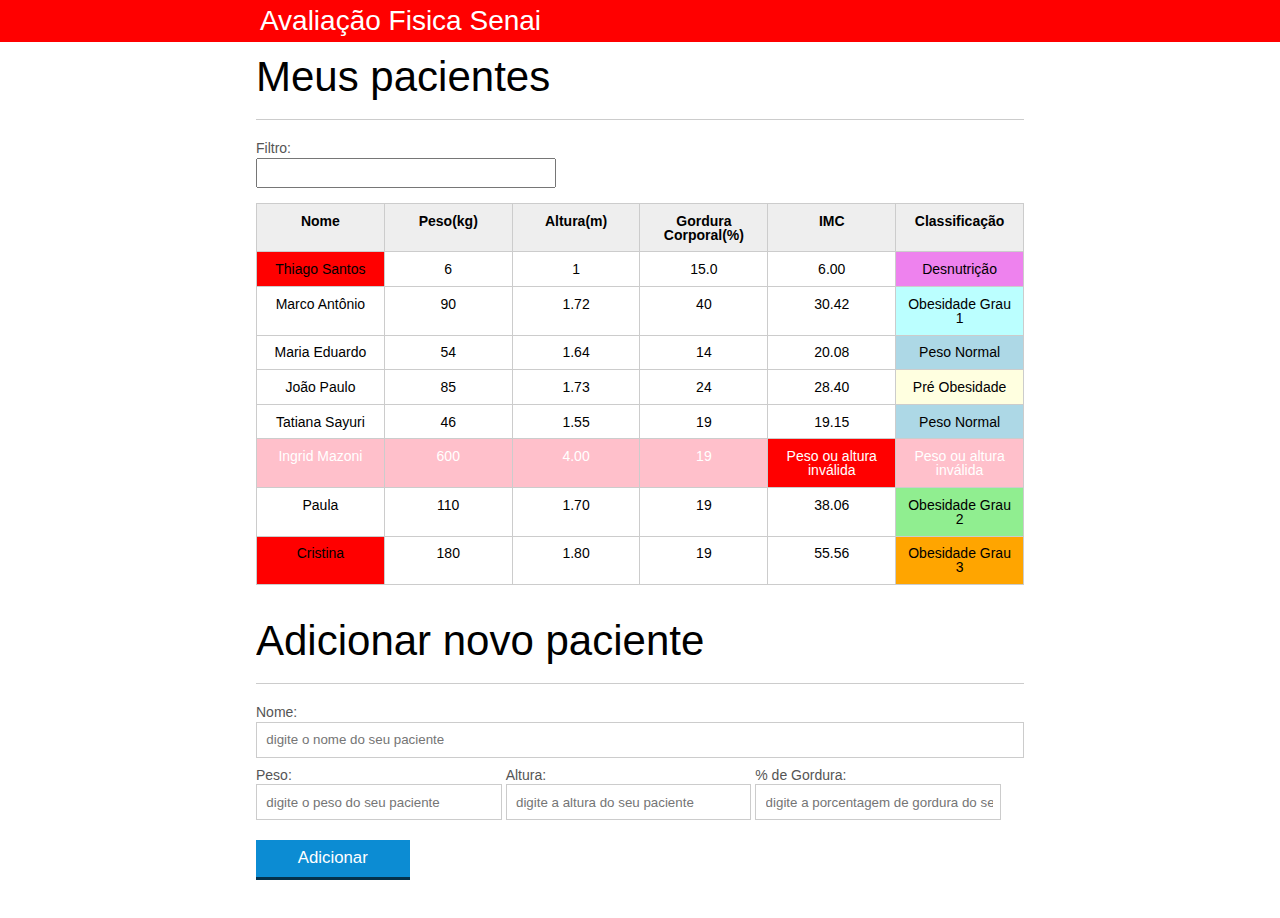
<file: index.html>
<!DOCTYPE html>
<html lang="pt-br">
	<head>
		<meta charset="UTF-8">
		<title>Introdução ao Javascript</title>
		<link rel="icon" href="icone.png" type="image/x-icon">
		<link rel="stylesheet" type="text/css" href="css/reset.css">
		<link rel="stylesheet" type="text/css" href="css/style.css">



	</head>
	<body>

		<header>
			<div class="container">
				<h1 class="titulo_principal">Escola SENAI</h1>
			</div>
		</header>
		<main>
			<section class="container">
				<h2>Meus pacientes</h2>
				<label for="filtro">Filtro: </label>
				<input type="text" name="filtro" id="filtrar-tabela">

				<table>
					<thead>
						<tr>
							<th>Nome</th>
							<th>Peso(kg)</th>
							<th>Altura(m)</th>
							<th>Gordura Corporal(%)</th>
							<th>IMC</th>
							<th>Classificação</th>
						</tr>
					</thead>
					<tbody id="tabela-pacientes">
						<tr class="paciente cor"  id="primeiro_paciente">
							<td class="info-nome">Thiago Santos</td>
							<td class="info-peso">6</td>
							<td class="info-altura">1</td>
							<td class="info-gordura">15.0</td>
							<td class="info-imc">0</td>
							<td class="info-classificacao">0</td>
						</tr>

						<tr class="paciente cor" id="segundo_paciente">
							<td class="info-nome">Marco Antônio</td>
							<td class="info-peso">90</td>
							<td class="info-altura">1.72</td>
							<td class="info-gordura">40</td>
							<td class="info-imc">0</td>
							<td class="info-classificacao">0</td>
						</tr>

						<tr class="paciente cor" id="terceiro_paciente">
							<td class="info-nome">Maria Eduardo</td>
							<td class="info-peso">54</td>
							<td class="info-altura">1.64</td>
							<td class="info-gordura">14</td>
							<td class="info-imc">0</td>
							<td class="info-classificacao">0</td>
						</tr>

						<tr class="paciente cor" id="quarto_paciente">
							<td class="info-nome">João Paulo</td>
							<td class="info-peso">85</td>
							<td class="info-altura">1.73</td>
							<td class="info-gordura">24</td>
							<td class="info-imc">0</td>
							<td class="info-classificacao">0</td>
						</tr>
						<tr class="paciente cor" id="quinto_paciente">
							<td class="info-nome">Tatiana Sayuri</td>
							<td class="info-peso">46</td>
							<td class="info-altura">1.55</td>
							<td class="info-gordura">19</td>
							<td class="info-imc">0</td>
							<td class="info-classificacao">0</td>
						</tr>
						<tr class="paciente cor" id="quinto_paciente">
							<td class="info-nome">Ingrid Mazoni</td>
							<td class="info-peso">600</td>
							<td class="info-altura">4.00</td>
							<td class="info-gordura">19</td>
							<td class="info-imc">0</td>
							<td class="info-classificacao">0</td>
						</tr>
						<tr class="paciente cor" id="quinto_paciente">
							<td class="info-nome">Paula</td>
							<td class="info-peso">110</td>
							<td class="info-altura">1.70</td>
							<td class="info-gordura">19</td>
							<td class="info-imc">0</td>
							<td class="info-classificacao">0</td>
						</tr>
						<tr class="paciente cor" id="quinto_paciente">
							<td class="info-nome">Cristina</td>
							<td class="info-peso">180</td>
							<td class="info-altura">1.80</td>
							<td class="info-gordura">19</td>
							<td class="info-imc">0</td>
							<td class="info-classificacao">0</td>
						</tr>
					</tbody>
				</table>

			</section>
			<!-- onmouseover="alert('Passei o rato em cima')" -->

	<section class="container">
			<span id="msgErro"></span>
			<ul id="mensagemErro"></ul>

		    <h2 id="titulo-form" >Adicionar novo paciente</h2>
		    <form method="post" name="fichaPaciente" id="formPaciente" action="#">
		        <div class="">
		            <label for="nome">Nome:</label>
		            <input id="nome" name="nome" type="text" placeholder="digite o nome do seu paciente" class="campo">
		        </div>
		        <div class="grupo">
		            <label for="peso">Peso:</label>
		            <input id="peso" name="peso" type="text" placeholder="digite o peso do seu paciente" class="campo campo-medio">
		        </div>
		        <div class="grupo">
		            <label for="altura">Altura:</label>
		            <input id="altura" name="altura" type="text" placeholder="digite a altura do seu paciente" class="campo campo-medio">
		        </div>
		        <div class="grupo">
		            <label for="gordura">% de Gordura:</label>
		            <input id="gordura" type="text" placeholder="digite a porcentagem de gordura do seu paciente" class="campo campo-medio">
		        </div>

		        <button id="adicionar-paciente" class="botao bto-principal">Adicionar</button>
		    </form>
	</section>
    



		</main>

		<script src="js/form.js"></script>
		<script src="js/imc.js"></script>
		<script src="js/logica.js"></script>
		<script src="js/removePacientes.js"></script>
		<script src="js/filtro.js"></script>



	</body>
</html>
</file>
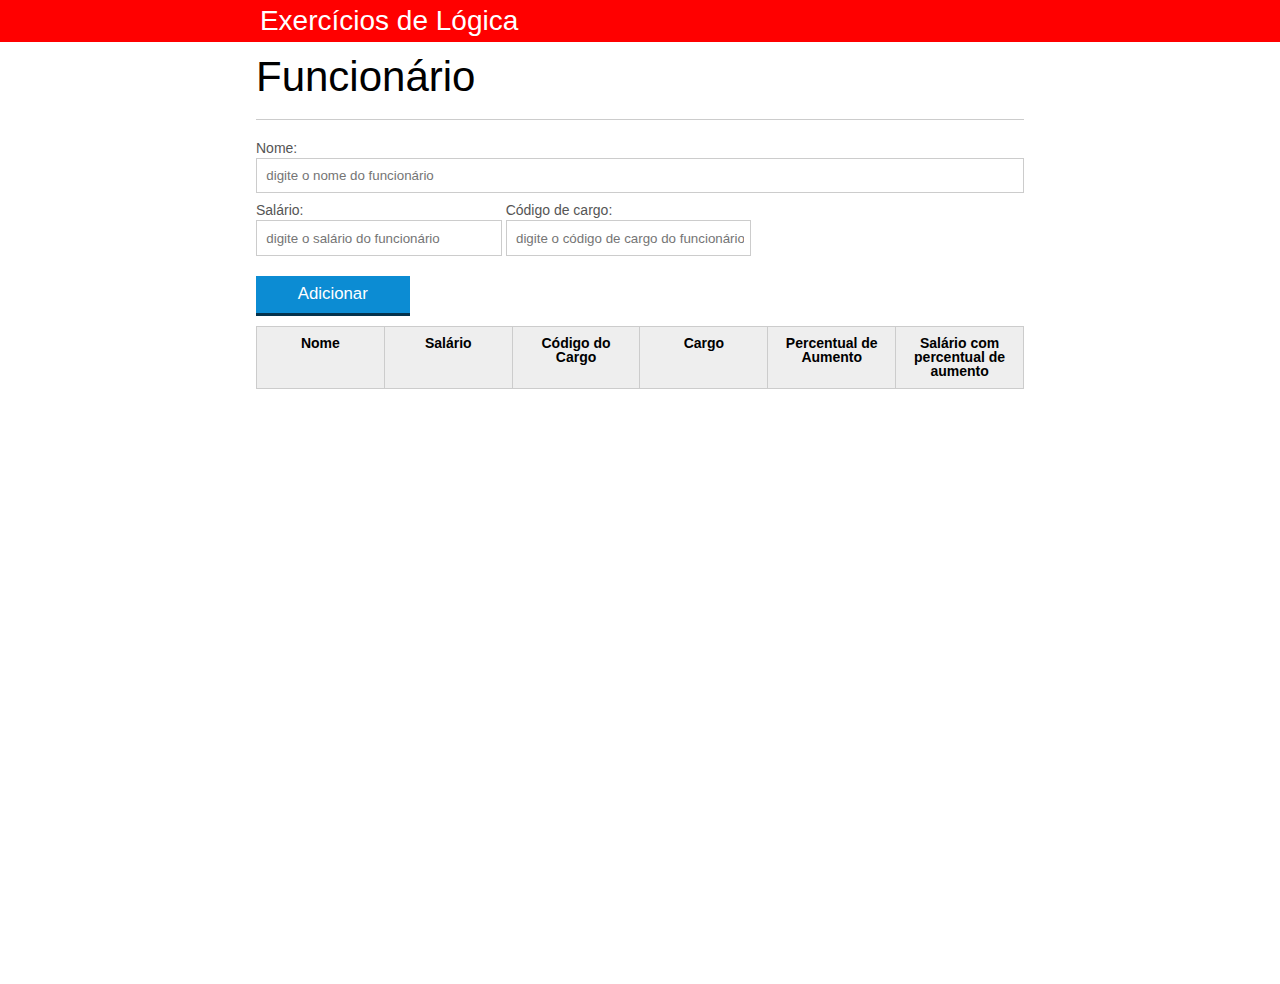
<file: logica.html>
<!DOCTYPE>
<html lang="pt-br">
<head>
	<meta charset="utf-8">
	<title>Logica</title>
	<link rel="stylesheet" type="text/css" href="css/reset.css">
	<link rel="stylesheet" type="text/css" href="css/style.css">
</head>
<body>


		<header>
			<div class="container">
				<h1 class="titulo_principal">Exercícios de Lógica</h1>
			</div>
		</header>

		<main>
			

			<section class="container">
		    <h2 id="titulo-form" >Funcionário</h2>
		    <form method="post" name="formFuncionario" id="formFuncionario" action="#">
		        <div class="">
		            <label for="nome">Nome:</label>
		            <input id="nome" name="nome" type="text" placeholder="digite o nome do funcionário" class="campo">
		        </div>
		        <div class="grupo">
		            <label for="salario">Salário:</label>
		            <input id="salario" name="salario" type="text" placeholder="digite o salário do funcionário" class="campo campo-medio">
		        </div>
		        <div class="grupo">
		            <label for="codCargo">Código de cargo:</label>
		            <input id="codCargo" name="codCargo" type="text" placeholder="digite o código de cargo do funcionário" class="campo campo-medio">
		        </div>
		        
		        <button id="adicionar-funcionario" class="botao bto-principal">Adicionar</button>
		    </form>

		    <table id="tabela-funcionarios">
					<thead>
						<tr>
							<th>Nome</th>
							<th>Salário</th>
							<th>Código do Cargo</th>
							<th>Cargo</th>
							<th>Percentual de Aumento</th>
							<th>Salário com percentual de aumento</th>
						</tr>
					</thead>
					<tbody>


					</tbody>
			</table>	





	</section>



				
    	

		</main>


		<script src="js/logica.js"></script>





</body>
</html>
</file>
<file: css/style.css>
*{
	margin: 0;
	padding: 0;
	box-sizing: border-box;
 }

body{
	font-family: "Helvetica Neue", "Helvetica", Helvetica, Arial, sans-serif;
	font-size: 14px;
}

header{
	background-color: #F00;
	height: 3em;
	color: #FFF;
	margin-bottom: 1em;
}

header h1{
	font-size: 2em;
	display:inline-block;
	vertical-align:	middle;
}
header h2{
	font-size: 2em;
	display:inline-block;
	vertical-align:	middle;
}

header .container:before{
	content: '';
	display:inline-block;
	height: 100%;
	vertical-align:	middle;
}

.container{
	width: 60%;
	height: 100%;
	margin: 0 auto;
}

section{
	margin: 2em 0;
	overflow: hidden;
}

section h2{
	font-size: 3em;
	display: block;
	padding-bottom: .5em;
	border-bottom: 1px solid #ccc;
	margin-bottom: .5em;
}

table{
	width: 100%;
	margin-bottom : .5em;
    table-layout: fixed;

}

td, th {
	padding: .7em;
	margin: 0;
	border: 1px solid #ccc;
	text-align: center;
}

th{
	font-weight: bold;
	background-color: #EEE;
}

label{
	color: #555;
	display: block;
	margin-bottom: .2em;
}

.campo{

	padding-bottom: 1em;
	width: 100%;
	border: 1px solid #ccc;
	padding: .7em;
	width: 100%;
}

.campo-medio{
	display: inline-block;
	padding-right: .5em;
}

.grupo{
	width: 32%;
	display: inline-block;
	padding: 10px 0px;
}

button{
	padding: .5em 2em;
	border: 0;
	border-bottom: 3px solid;
	font-size: 1.2em;
	cursor: pointer;
	margin: 0;
	margin-top: -3px;
	color: #fff;
	background-color:#0c8cd3;
	border-color: #04324c;
	width: 20%;
    display: block;
    clear: both;
    margin: 10px 0px;

}

button:active{
	margin-top:0px;
	border: 0;
}

button[disabled=disabled], button:disabled {
    background-color: gray;
	border-color: darkgray;

}

.adicionar-paciente{
    margin-top: 30px;
}

.campo-invalido{
	border: 1px solid red;
}


.invalido{
	background-color: red;
	color:white;
}

.cor{
	background-color: pink;
	color:white;
}
.container{
	margin-bottom: 2em;
}

.fadOut{
	opacity: 0;
	transition:0.5s;

}

#filtrar-tabela{
	width: 300px;
	height: 30px;
	margin-bottom: 15px;
}

.hidden{
	display: none;
}
</file>
